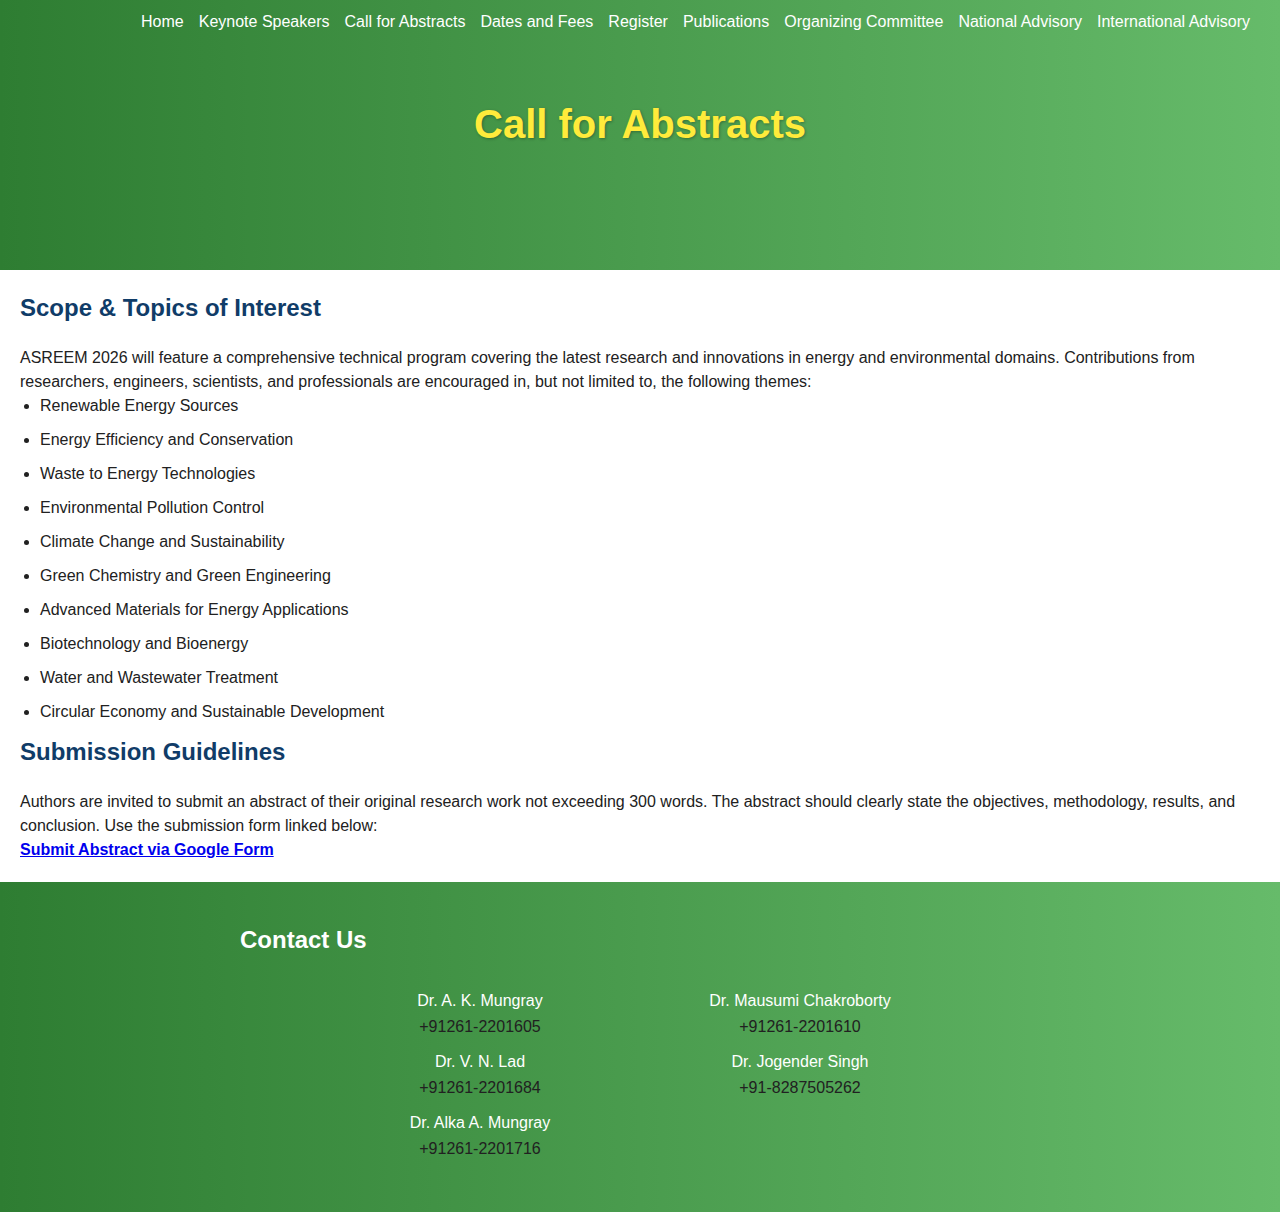
<file: abstracts.html>
<!DOCTYPE html>
<html lang="en">
<head>
  <meta charset="UTF-8">
  <meta name="viewport" content="width=device-width, initial-scale=1.0">
  <title>Call for Abstracts | ASREEM 2026</title>
  <link href="style.css" rel="stylesheet">
  <style>
    body {
      font-family: 'Roboto', sans-serif;
      margin: 0;
      padding: 0;
      background-color: #fff;
      color: #212121;
    }
    
    
    section {
      padding: 30px 20px;
      max-width: 1000px;
      margin: auto;
    }
    h2 {
      color: #103c68;
      margin-bottom: 20px;
    }
    ul {
      padding-left: 20px;
    }
    ul li {
      margin-bottom: 10px;
      font-size: 16px;
    }
    .highlight {
      background-color: #e0f2f1;
      border-left: 6px solid #004d40;
      padding: 15px 20px;
      margin-bottom: 20px;
    }
    
    .content{padding:20px}
    
  </style>
</head>
<body>
  <header>

      <nav class="nav-bar">
        <a href="index.html">Home</a>
        <a href="keynote.html">Keynote Speakers</a>
        <a href="abstracts.html">Call for Abstracts</a>
        <a href="dates_fees.html">Dates and Fees</a>
        <a href="register.html">Register</a>
        <a href="#">Publications</a>
        <a href="organizing.html">Organizing Committee</a>
        <a href="National_Advisory.html">National Advisory</a>
        <a href="international.html">International Advisory</a>
      </nav>

      
      
  
  
    <h1>Call for Abstracts</h1>
    
</div>
  </header>
    <!-- <div class="highlight">
      <strong>Last Date for Abstract Submission: 30 September 2025</strong>
    </div> -->
<div class="content">
    <h2>Scope & Topics of Interest</h2>
    <p>ASREEM 2026 will feature a comprehensive technical program covering the latest research and innovations in energy and environmental domains. Contributions from researchers, engineers, scientists, and professionals are encouraged in, but not limited to, the following themes:</p>

    <ul>
      <li>Renewable Energy Sources</li>
      <li>Energy Efficiency and Conservation</li>
      <li>Waste to Energy Technologies</li>
      <li>Environmental Pollution Control</li>
      <li>Climate Change and Sustainability</li>
      <li>Green Chemistry and Green Engineering</li>
      <li>Advanced Materials for Energy Applications</li>
      <li>Biotechnology and Bioenergy</li>
      <li>Water and Wastewater Treatment</li>
      <li>Circular Economy and Sustainable Development</li>
    </ul>

    <h2>Submission Guidelines</h2>
    <p>Authors are invited to submit an abstract of their original research work not exceeding 300 words. The abstract should clearly state the objectives, methodology, results, and conclusion. Use the submission form linked below:</p>

    <p><strong><a href="https://forms.gle/rMxZBFtKKkhtywDWA" target="_blank">Submit Abstract via Google Form</a></strong></p>
  </section>
</div>
  <footer class="footer">
  <div class="footer-section">
    <h2>Contact Us</h2>
  </div>
  <div class="footer-section-contact-grid">
    <div class="contact-column">
      <p><a href="mailto:akm@ched.svnit.ac.in ">Dr. A. K. Mungray</a><br>+91261-2201605 </p>
      <p><a href="mailto:vnl@ched.svnit.ac.in">Dr. V. N. Lad</a><br>+91261-2201684</p>
      <p><a href="mailto:bag@ched.svnit.ac.in ">Dr. Alka A. Mungray</a><br>+91261-2201716</p>
    </div>
    <div class="contact-column">
      <p><a href="mailto:mch@ched.svnit.ac.in ">Dr. Mausumi Chakroborty</a><br>+91261-2201610</p>
      <p><a href="mailto:jogendersingh@ched.svnit.ac.in ">Dr. Jogender Singh</a><br>+91-8287505262</p>
      <!-- <p><a href="mailto:sneha@example.com">Dr. Sneha Rao</a><br>+91-6789012345</p> -->
    </div>
  </div>
</footer>
</body>
</html>
</file>
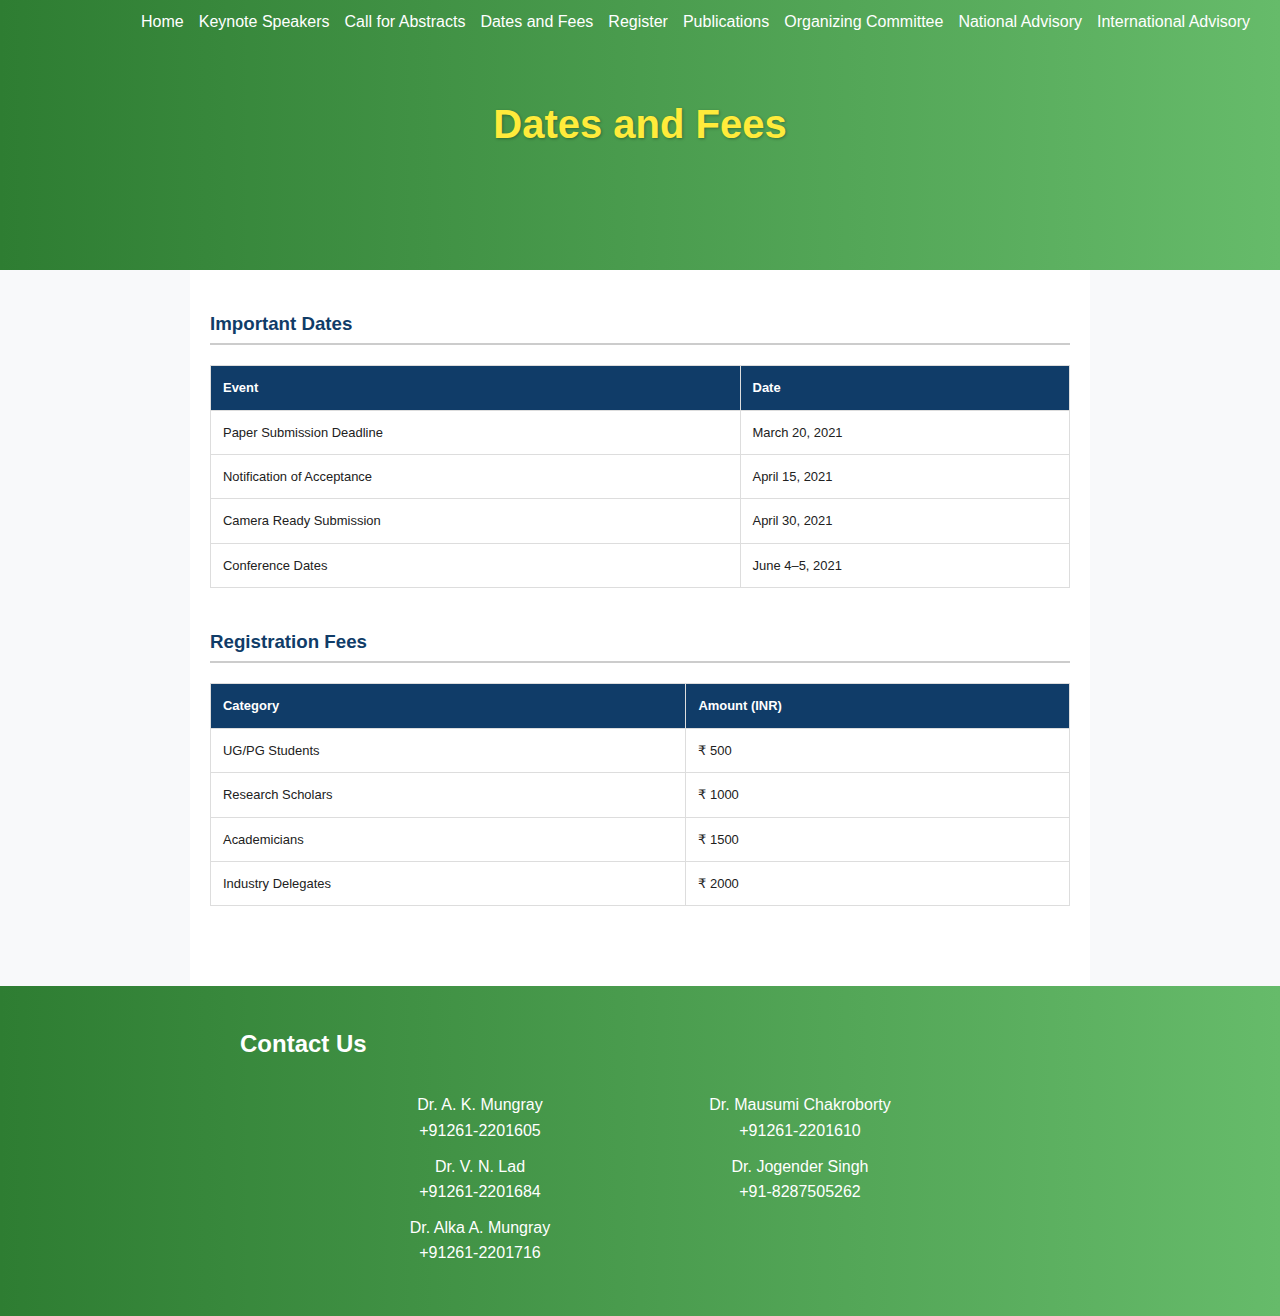
<file: dates_fees.html>
<!DOCTYPE html>
<html lang="en">
<head>
  <meta charset="UTF-8" />
  <title>ASREEM - 2021 - Dates and Fees</title>
  <meta name="viewport" content="width=device-width, initial-scale=1.0" />
  <link rel="stylesheet" href="style.css">
  <style>
    body {
      font-family: 'Roboto', sans-serif;
      margin: 0;
      background-color: #f8f9fa;
      color: #212121;
    }

    

    

    header h2 {
      margin-top: 10px;
      font-weight: 400;
    }

    main {
      max-width: 900px;
      margin: 0 auto;
      background-color: white;
      padding: 40px 20px;
    }

    section {
      margin-bottom: 40px;
    }

    section h3 {
      color: #103c68;
      margin-bottom: 10px;
      border-bottom: 2px solid #ccc;
      padding-bottom: 5px;
    }

    table {
      width: 100%;
      border-collapse: collapse;
      margin-top: 20px;
    }

    table, th, td {
      border: 1px solid #ddd;
    }

    th, td {
      padding: 12px;
      text-align: left;
    }

    th {
      background-color: #103c68;
      color: white;
    }

    footer {
      background-color: #103c68;
      color: white;
      text-align: center;
      padding: 20px;
    }

    /* @media screen and (max-width: 600px) {
      header h1 {
        font-size: 2em;
      } */

      table, th, td {
        font-size: 0.9em;
      }
    

    
  </style>
</head>
<body>

  <header>

      <nav class="nav-bar">
        <a href="index.html">Home</a>
        <a href="keynote.html">Keynote Speakers</a>
        <a href="abstracts.html">Call for Abstracts</a>
        <a href="dates_fees.html">Dates and Fees</a>
        <a href="register.html">Register</a>
        <a href="#">Publications</a>
        <a href="organizing.html">Organizing Committee</a>
        <a href="National_Advisory.html">National Advisory</a>
        <a href="international.html">International Advisory</a>
      </nav>

      
      
  
  
    <h1>Dates and Fees</h1>
    

  </header>
  <main>
    <section>
      <h3>Important Dates</h3>
      <table>
        <tr>
          <th>Event</th>
          <th>Date</th>
        </tr>
        <tr>
          <td>Paper Submission Deadline</td>
          <td>March 20, 2021</td>
        </tr>
        <tr>
          <td>Notification of Acceptance</td>
          <td>April 15, 2021</td>
        </tr>
        <tr>
          <td>Camera Ready Submission</td>
          <td>April 30, 2021</td>
        </tr>
        <tr>
          <td>Conference Dates</td>
          <td>June 4–5, 2021</td>
        </tr>
      </table>
    </section>

    <section>
      <h3>Registration Fees</h3>
      <table>
        <tr>
          <th>Category</th>
          <th>Amount (INR)</th>
        </tr>
        <tr>
          <td>UG/PG Students</td>
          <td>₹ 500</td>
        </tr>
        <tr>
          <td>Research Scholars</td>
          <td>₹ 1000</td>
        </tr>
        <tr>
          <td>Academicians</td>
          <td>₹ 1500</td>
        </tr>
        <tr>
          <td>Industry Delegates</td>
          <td>₹ 2000</td>
        </tr>
      </table>
    </section>
  </main>

  <footer class="footer">
  <div class="footer-section">
    <h2>Contact Us</h2>
  </div>
  <div class="footer-section-contact-grid">
    <div class="contact-column">
      <p><a href="mailto:akm@ched.svnit.ac.in ">Dr. A. K. Mungray</a><br>+91261-2201605 </p>
      <p><a href="mailto:vnl@ched.svnit.ac.in">Dr. V. N. Lad</a><br>+91261-2201684</p>
      <p><a href="mailto:bag@ched.svnit.ac.in ">Dr. Alka A. Mungray</a><br>+91261-2201716</p>
    </div>
    <div class="contact-column">
      <p><a href="mailto:mch@ched.svnit.ac.in ">Dr. Mausumi Chakroborty</a><br>+91261-2201610</p>
      <p><a href="mailto:jogendersingh@ched.svnit.ac.in ">Dr. Jogender Singh</a><br>+91-8287505262</p>
      <!-- <p><a href="mailto:sneha@example.com">Dr. Sneha Rao</a><br>+91-6789012345</p> -->
    </div>
  </div>
</footer>

</body>
</html>
</file>
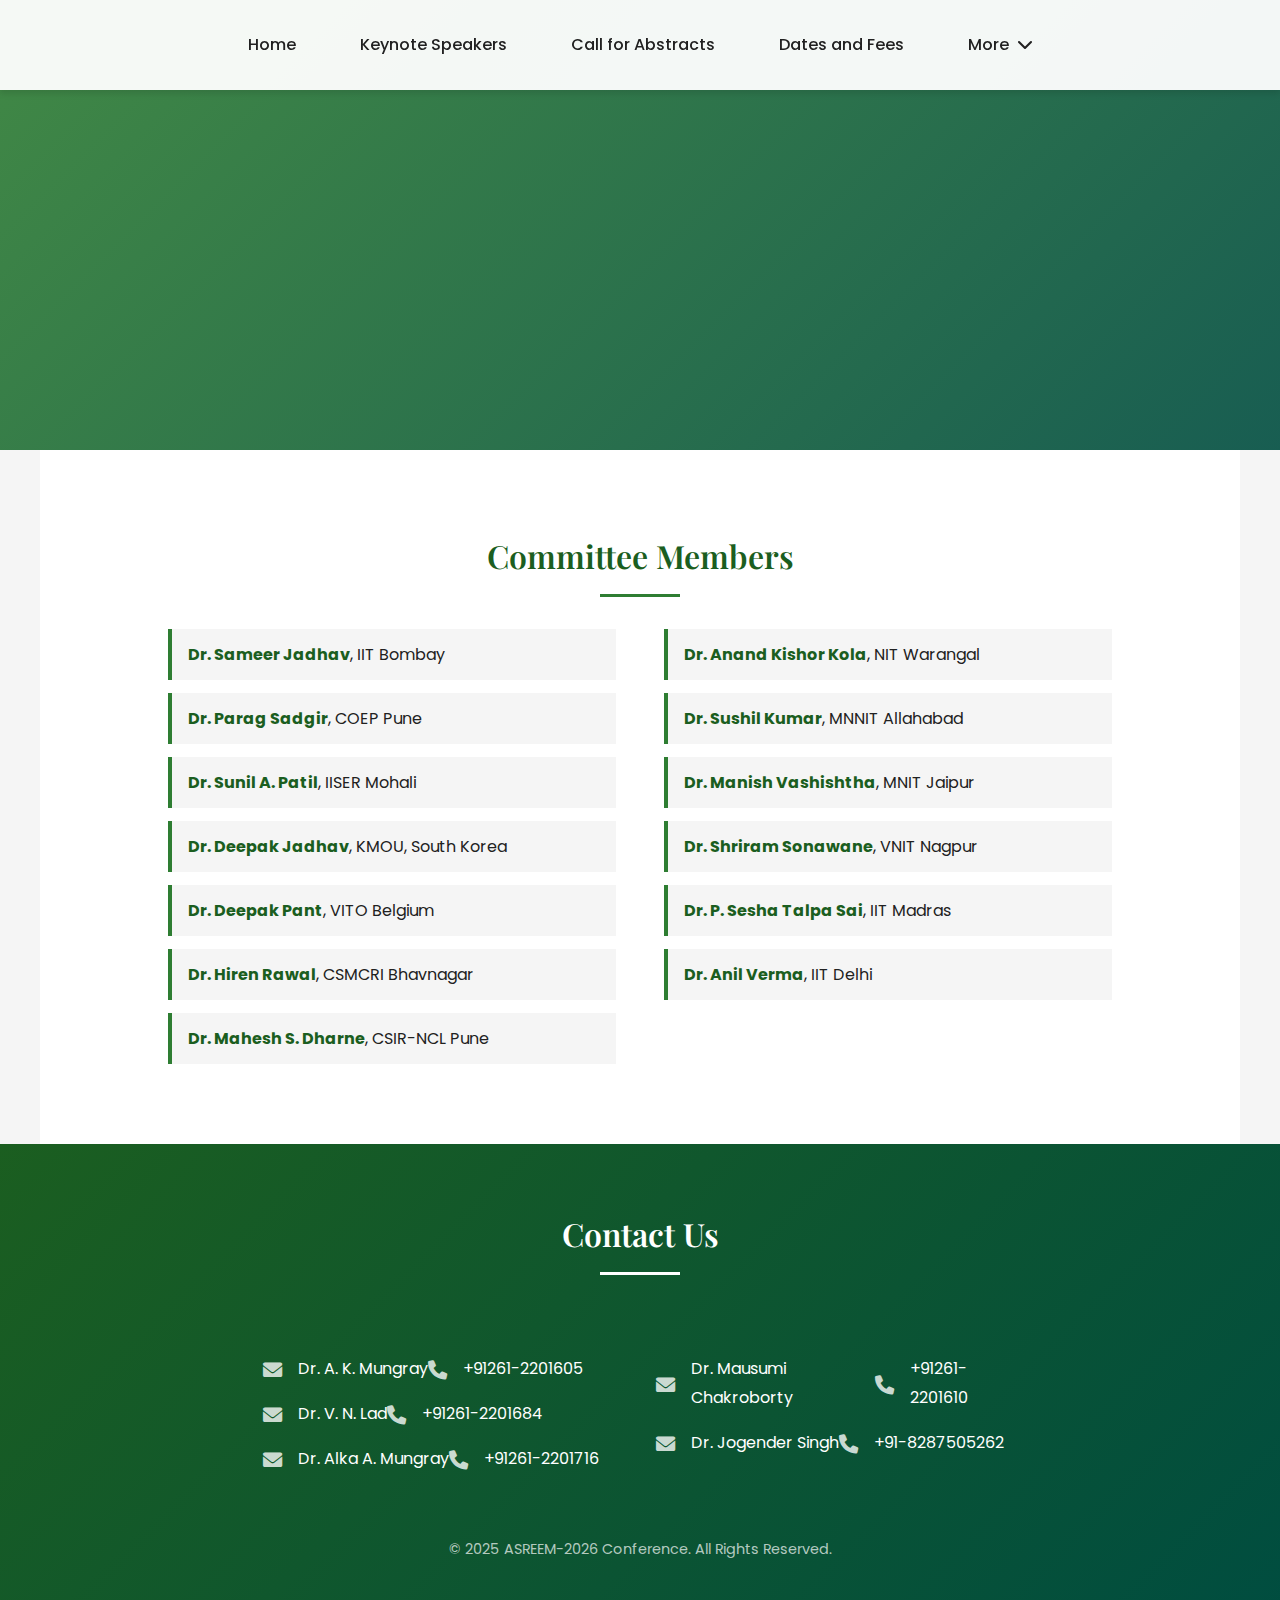
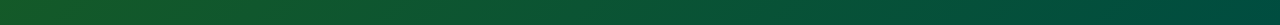
<file: international.html>
<!DOCTYPE html>
<html lang="en">
<head>
  <meta charset="UTF-8">
  <meta name="viewport" content="width=device-width, initial-scale=1.0">
  <title>International Advisory Committee | ASREEM 2026</title>
  <link rel="preconnect" href="https://fonts.googleapis.com">
  <link rel="preconnect" href="https://fonts.gstatic.com" crossorigin>
  <link href="https://fonts.googleapis.com/css2?family=Poppins:wght@300;400;500;600;700&family=Playfair+Display:wght@400;500;600;700&display=swap" rel="stylesheet">
  <link rel="stylesheet" href="https://cdnjs.cloudflare.com/ajax/libs/font-awesome/6.0.0/css/all.min.css">
  <style>
    :root {
      --primary: #2e7d32;
      --primary-dark: #1b5e20;
      --primary-light: #66bb6a;
      --secondary: #004d40;
      --accent: #ff5722;
      --light: #f5f5f5;
      --dark: #212121;
      --gray: #757575;
      --white: #ffffff;
      --shadow: 0 4px 6px rgba(0, 0, 0, 0.1);
      --transition: all 0.3s ease;
    }
    
    * {
      margin: 0;
      padding: 0;
      box-sizing: border-box;
    }
    
    body {
      font-family: 'Poppins', sans-serif;
      color: var(--dark);
      line-height: 1.6;
      overflow-x: hidden;
      background-color: var(--light);
    }
    
    h1, h2, h3, h4 {
      font-family: 'Playfair Display', serif;
      font-weight: 600;
    }
    
    a {
      text-decoration: none;
      color: inherit;
      transition: var(--transition);
    }

    /* Header & Navigation */
    header {
      height: 50vh;
      position: relative;
      overflow: hidden;
      background: linear-gradient(135deg, rgba(46, 125, 50, 0.9) 0%, rgba(0, 77, 64, 0.9) 100%);
      color: var(--white);
      display: flex;
      flex-direction: column;
      justify-content: center;
      align-items: center;
      text-align: center;
    }
    
    .nav-bar {
      position: fixed;
      top: 0;
      left: 0;
      width: 100%;
      padding: 1.5rem 5%;
      display: flex;
      justify-content: center;
      align-items: center;
      background-color: rgba(255, 255, 255, 0.95);
      box-shadow: var(--shadow);
      z-index: 1000;
      transition: var(--transition);
    }
    
    .nav-bar.scrolled {
      padding: 1rem 5%;
      background-color: rgba(255, 255, 255, 0.98);
    }
    
    .nav-bar a {
      margin: 0 1rem;
      padding: 0.5rem 1rem;
      font-weight: 500;
      color: var(--dark);
      border-radius: 4px;
      transition: var(--transition);
    }
    
    .nav-bar a:hover {
      color: var(--primary);
      transform: translateY(-2px);
    }
    
    .nav-bar a.active {
      background-color: var(--primary);
      color: var(--white);
    }

    /* Dropdown Menu */
    .dropdown {
      position: relative;
      display: inline-block;
    }
    
    .dropdown-content {
      display: none;
      position: absolute;
      background-color: var(--white);
      min-width: 200px;
      box-shadow: 0px 8px 16px 0px rgba(0,0,0,0.2);
      z-index: 1;
      border-radius: 4px;
      right: 0;
    }
    
    .dropdown-content a {
      color: var(--dark);
      padding: 12px 16px;
      text-decoration: none;
      display: block;
      text-align: left;
    }
    
    .dropdown-content a:hover {
      background-color: rgba(46, 125, 50, 0.1);
    }
    
    .dropdown:hover .dropdown-content {
      display: block;
    }
    
    .dropdown-btn {
      cursor: pointer;
      margin: 0 1rem;
      padding: 0.5rem 1rem;
      font-weight: 500;
      color: var(--dark);
      border-radius: 4px;
      transition: var(--transition);
    }
    
    .dropdown-btn:hover {
      color: var(--primary);
      transform: translateY(-2px);
    }
    
    .dropdown-btn i {
      margin-left: 5px;
    }

    /* Page Header */
    .page-header {
      text-align: center;
      padding: 0 5%;
      opacity: 0;
      transform: translateY(20px);
      animation: fadeInUp 1s ease forwards 0.3s;
    }
    
    .page-header h1 {
      font-size: 2.8rem;
      margin-bottom: 1rem;
      line-height: 1.2;
      text-shadow: 0 2px 4px rgba(0, 0, 0, 0.2);
      color: var(--white);
    }

    /* Committee Section */
    .committee-section {
      padding: 5rem 10%;
      position: relative;
      background-color: var(--white);
      max-width: 1200px;
      margin: 0 auto;
    }
    
    .committee-section h2 {
      font-size: 2rem;
      margin-bottom: 2rem;
      color: var(--primary-dark);
      position: relative;
      padding-bottom: 1rem;
      text-align: center;
    }
    
    .committee-section h2::after {
      content: '';
      position: absolute;
      bottom: 0;
      left: 50%;
      transform: translateX(-50%);
      width: 80px;
      height: 3px;
      background-color: var(--primary);
    }
    
    .committee-list {
      columns: 2;
      column-gap: 3rem;
      list-style: none;
      padding: 0;
    }
    
    .committee-list li {
      padding: 0.8rem 1rem;
      margin-bottom: 0.8rem;
      background-color: var(--light);
      border-left: 4px solid var(--primary);
      break-inside: avoid;
      transition: var(--transition);
    }
    
    .committee-list li:hover {
      transform: translateX(5px);
      background-color: rgba(46, 125, 50, 0.1);
    }
    
    .committee-list li strong {
      color: var(--primary-dark);
    }

    /* Footer */
    .footer {
      background: linear-gradient(135deg, var(--primary-dark) 0%, var(--secondary) 100%);
      padding: 4rem 10%;
      display: flex;
      flex-direction: column;
      align-items: center;
      color: var(--white);
      position: relative;
    }
    
    .footer::before {
      content: '';
      position: absolute;
      top: 0;
      left: 0;
      width: 100%;
      height: 100%;
      background: url('https://www.transparenttextures.com/patterns/connected.png');
      opacity: 0.1;
      pointer-events: none;
    }
    
    .footer-section {
      width: 100%;
      max-width: 1200px;
      margin-bottom: 2rem;
    }
    
    .footer-section h2 {
      text-align: center;
      margin-bottom: 2rem;
      font-size: 2rem;
      color: var(--white);
      position: relative;
      padding-bottom: 1rem;
    }
    
    .footer-section h2::after {
      content: '';
      position: absolute;
      bottom: 0;
      left: 50%;
      transform: translateX(-50%);
      width: 80px;
      height: 3px;
      background-color: var(--white);
    }
    
    .footer-section-contact-grid {
      display: flex;
      justify-content: space-between;
      flex-wrap: wrap;
      gap: 2rem;
    }
    
    .contact-column {
      flex: 1;
      min-width: 300px;
    }
    
    .contact-column p {
      margin: 1rem 0;
      line-height: 1.8;
      display: flex;
      align-items: center;
    }
    
    .contact-column i {
      margin-right: 1rem;
      font-size: 1.2rem;
      color: rgba(255, 255, 255, 0.8);
    }
    
    .contact-column a {
      color: var(--white);
      transition: var(--transition);
      display: flex;
      align-items: center;
    }
    
    .contact-column a:hover {
      color: var(--accent);
      transform: translateX(5px);
    }
    
    .copyright {
      margin-top: 3rem;
      text-align: center;
      font-size: 0.9rem;
      color: rgba(255, 255, 255, 0.7);
    }
    
    /* Animations */
    @keyframes fadeInUp {
      from {
        opacity: 0;
        transform: translateY(20px);
      }
      to {
        opacity: 1;
        transform: translateY(0);
      }
    }
    
    /* Responsive Design */
    @media (max-width: 1024px) {
      .page-header h1 {
        font-size: 2.2rem;
      }
      
      .committee-list {
        columns: 1;
      }
    }
    
    @media (max-width: 768px) {
      .nav-bar {
        flex-wrap: wrap;
        padding: 1rem 5%;
      }
      
      .nav-bar a, .dropdown-btn {
        margin: 0.3rem;
        padding: 0.3rem 0.6rem;
        font-size: 0.9rem;
      }
      
      .page-header h1 {
        font-size: 1.8rem;
      }
      
      .dropdown-content {
        right: auto;
        left: 0;
      }
      
      .committee-section {
        padding: 3rem 5%;
      }
    }
    
    @media (max-width: 480px) {
      .page-header h1 {
        font-size: 1.5rem;
      }
      
      .committee-section h2 {
        font-size: 1.5rem;
      }
    }
  </style>
</head>
<body>

  <header>
    <nav class="nav-bar">
      <a href="index.html">Home</a>
      <a href="keynote.html">Keynote Speakers</a>
      <a href="abstracts.html">Call for Abstracts</a>
      <a href="dates_fees.html">Dates and Fees</a>
      <div class="dropdown">
        <div class="dropdown-btn">More <i class="fas fa-chevron-down"></i></div>
        <div class="dropdown-content">
          <a href="register.html">Register</a>
          <a href="#">Publications</a>
          <a href="organizing.html">Organizing Committee</a>
          <a href="National_Advisory.html">National Advisory</a>
          <a href="international.html" class="active">International Advisory</a>
        </div>
      </div>
    </nav>
    
    <div class="page-header">
      <h1>International Advisory Committee</h1>
    </div>
  </header>

  <section class="committee-section reveal fade-bottom">
    <h2>Committee Members</h2>
    <ul class="committee-list">
      <li><strong>Dr. Sameer Jadhav</strong>, IIT Bombay</li>
      <li><strong>Dr. Parag Sadgir</strong>, COEP Pune</li>
      <li><strong>Dr. Sunil A. Patil</strong>, IISER Mohali</li>
      <li><strong>Dr. Deepak Jadhav</strong>, KMOU, South Korea</li>
      <li><strong>Dr. Deepak Pant</strong>, VITO Belgium</li>
      <li><strong>Dr. Hiren Rawal</strong>, CSMCRI Bhavnagar</li>
      <li><strong>Dr. Mahesh S. Dharne</strong>, CSIR-NCL Pune</li>
      <li><strong>Dr. Anand Kishor Kola</strong>, NIT Warangal</li>
      <li><strong>Dr. Sushil Kumar</strong>, MNNIT Allahabad</li>
      <li><strong>Dr. Manish Vashishtha</strong>, MNIT Jaipur</li>
      <li><strong>Dr. Shriram Sonawane</strong>, VNIT Nagpur</li>
      <li><strong>Dr. P. Sesha Talpa Sai</strong>, IIT Madras</li>
      <li><strong>Dr. Anil Verma</strong>, IIT Delhi</li>
    </ul>
  </section>

  <footer class="footer">
    <div class="footer-section">
      <h2>Contact Us</h2>
    </div>
    <div class="footer-section-contact-grid">
      <div class="contact-column">
        <p><a href="mailto:akm@ched.svnit.ac.in"><i class="fas fa-envelope"></i> Dr. A. K. Mungray</a><br><i class="fas fa-phone"></i> +91261-2201605</p>
        <p><a href="mailto:vnl@ched.svnit.ac.in"><i class="fas fa-envelope"></i> Dr. V. N. Lad</a><br><i class="fas fa-phone"></i> +91261-2201684</p>
        <p><a href="mailto:bag@ched.svnit.ac.in"><i class="fas fa-envelope"></i> Dr. Alka A. Mungray</a><br><i class="fas fa-phone"></i> +91261-2201716</p>
      </div>
      <div class="contact-column">
        <p><a href="mailto:mch@ched.svnit.ac.in"><i class="fas fa-envelope"></i> Dr. Mausumi Chakroborty</a><br><i class="fas fa-phone"></i> +91261-2201610</p>
        <p><a href="mailto:jogendersingh@ched.svnit.ac.in"><i class="fas fa-envelope"></i> Dr. Jogender Singh</a><br><i class="fas fa-phone"></i> +91-8287505262</p>
      </div>
    </div>
    <div class="copyright">
      &copy; 2025 ASREEM-2026 Conference. All Rights Reserved.
    </div>
  </footer>

  <script>
    // Navbar scroll effect
    window.addEventListener('scroll', function() {
      const navBar = document.querySelector('.nav-bar');
      if (window.scrollY > 50) {
        navBar.classList.add('scrolled');
      } else {
        navBar.classList.remove('scrolled');
      }
    });
    
    // Scroll reveal animation
    function reveal() {
      const reveals = document.querySelectorAll('.reveal');
      
      for (let i = 0; i < reveals.length; i++) {
        const windowHeight = window.innerHeight;
        const elementTop = reveals[i].getBoundingClientRect().top;
        const elementVisible = 150;
        
        if (elementTop < windowHeight - elementVisible) {
          reveals[i].classList.add('active');
        } else {
          reveals[i].classList.remove('active');
        }
      }
    }
    
    window.addEventListener('scroll', reveal);
    
    // Initialize to check position on page load
    reveal();
  </script>
</body>
</html>
</file>
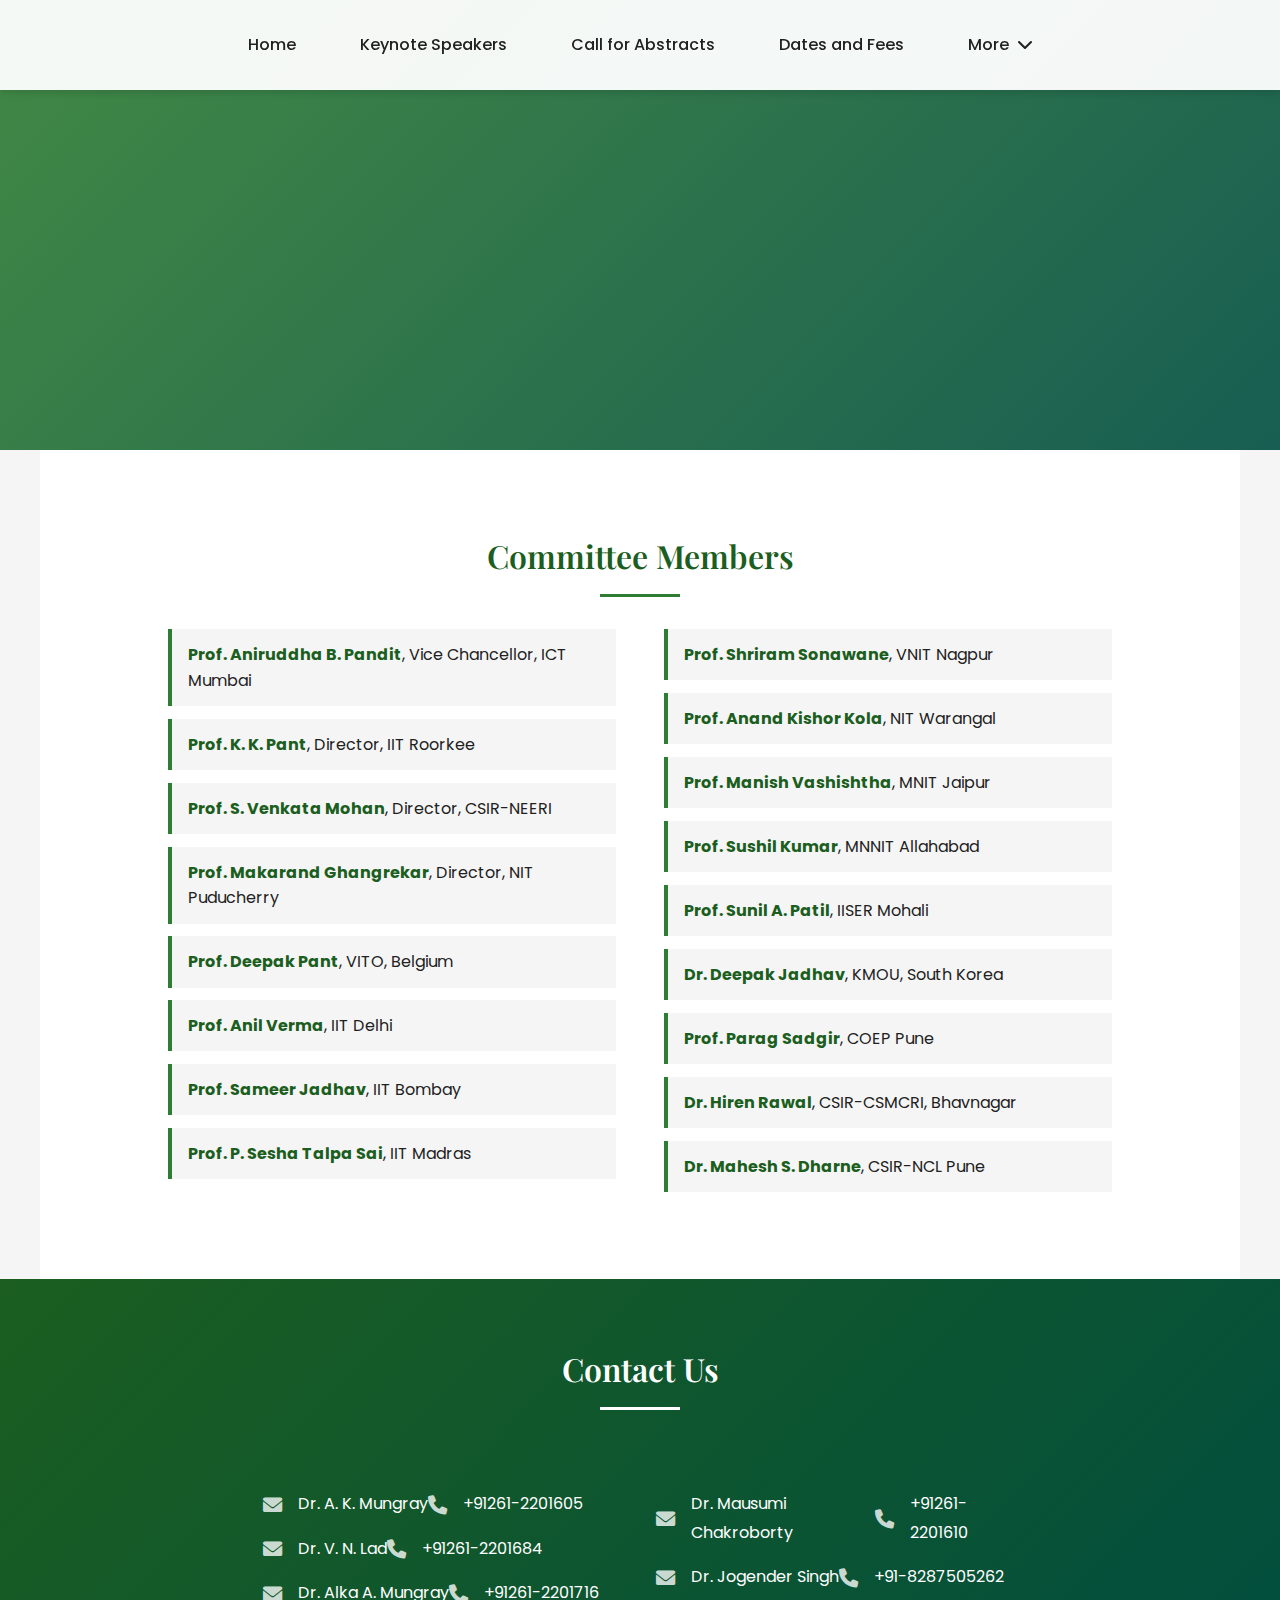
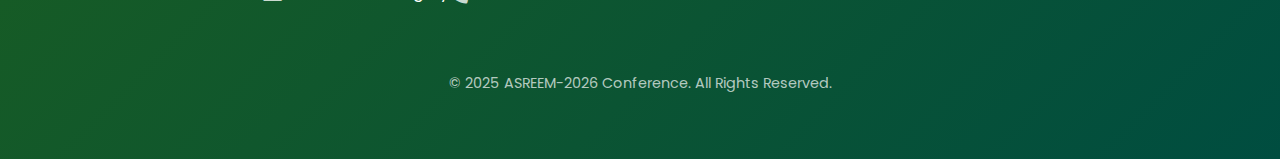
<file: National_Advisory.html>
<!DOCTYPE html>
<html lang="en">
<head>
  <meta charset="UTF-8">
  <meta name="viewport" content="width=device-width, initial-scale=1.0">
  <title>National Advisory Committee | ASREEM 2026</title>
  <link rel="preconnect" href="https://fonts.googleapis.com">
  <link rel="preconnect" href="https://fonts.gstatic.com" crossorigin>
  <link href="https://fonts.googleapis.com/css2?family=Poppins:wght@300;400;500;600;700&family=Playfair+Display:wght@400;500;600;700&display=swap" rel="stylesheet">
  <link rel="stylesheet" href="https://cdnjs.cloudflare.com/ajax/libs/font-awesome/6.0.0/css/all.min.css">
  <style>
    :root {
      --primary: #2e7d32;
      --primary-dark: #1b5e20;
      --primary-light: #66bb6a;
      --secondary: #004d40;
      --accent: #ff5722;
      --light: #f5f5f5;
      --dark: #212121;
      --gray: #757575;
      --white: #ffffff;
      --shadow: 0 4px 6px rgba(0, 0, 0, 0.1);
      --transition: all 0.3s ease;
    }
    
    * {
      margin: 0;
      padding: 0;
      box-sizing: border-box;
    }
    
    body {
      font-family: 'Poppins', sans-serif;
      color: var(--dark);
      line-height: 1.6;
      overflow-x: hidden;
      background-color: var(--light);
    }
    
    h1, h2, h3, h4 {
      font-family: 'Playfair Display', serif;
      font-weight: 600;
    }
    
    a {
      text-decoration: none;
      color: inherit;
      transition: var(--transition);
    }

    /* Header & Navigation */
    header {
      height: 50vh;
      position: relative;
      overflow: hidden;
      background: linear-gradient(135deg, rgba(46, 125, 50, 0.9) 0%, rgba(0, 77, 64, 0.9) 100%);
      color: var(--white);
      display: flex;
      flex-direction: column;
      justify-content: center;
      align-items: center;
      text-align: center;
    }
    
    .nav-bar {
      position: fixed;
      top: 0;
      left: 0;
      width: 100%;
      padding: 1.5rem 5%;
      display: flex;
      justify-content: center;
      align-items: center;
      background-color: rgba(255, 255, 255, 0.95);
      box-shadow: var(--shadow);
      z-index: 1000;
      transition: var(--transition);
    }
    
    .nav-bar.scrolled {
      padding: 1rem 5%;
      background-color: rgba(255, 255, 255, 0.98);
    }
    
    .nav-bar a {
      margin: 0 1rem;
      padding: 0.5rem 1rem;
      font-weight: 500;
      color: var(--dark);
      border-radius: 4px;
      transition: var(--transition);
    }
    
    .nav-bar a:hover {
      color: var(--primary);
      transform: translateY(-2px);
    }
    
    .nav-bar a.active {
      background-color: var(--primary);
      color: var(--white);
    }

    /* Dropdown Menu */
    .dropdown {
      position: relative;
      display: inline-block;
    }
    
    .dropdown-content {
      display: none;
      position: absolute;
      background-color: var(--white);
      min-width: 200px;
      box-shadow: 0px 8px 16px 0px rgba(0,0,0,0.2);
      z-index: 1;
      border-radius: 4px;
      right: 0;
    }
    
    .dropdown-content a {
      color: var(--dark);
      padding: 12px 16px;
      text-decoration: none;
      display: block;
      text-align: left;
    }
    
    .dropdown-content a:hover {
      background-color: rgba(46, 125, 50, 0.1);
    }
    
    .dropdown:hover .dropdown-content {
      display: block;
    }
    
    .dropdown-btn {
      cursor: pointer;
      margin: 0 1rem;
      padding: 0.5rem 1rem;
      font-weight: 500;
      color: var(--dark);
      border-radius: 4px;
      transition: var(--transition);
    }
    
    .dropdown-btn:hover {
      color: var(--primary);
      transform: translateY(-2px);
    }
    
    .dropdown-btn i {
      margin-left: 5px;
    }

    /* Page Header */
    .page-header {
      text-align: center;
      padding: 0 5%;
      opacity: 0;
      transform: translateY(20px);
      animation: fadeInUp 1s ease forwards 0.3s;
    }
    
    .page-header h1 {
      font-size: 2.8rem;
      margin-bottom: 1rem;
      line-height: 1.2;
      text-shadow: 0 2px 4px rgba(0, 0, 0, 0.2);
      color: var(--white);
    }

    /* Committee Section */
    .committee-section {
      padding: 5rem 10%;
      position: relative;
      background-color: var(--white);
      max-width: 1200px;
      margin: 0 auto;
    }
    
    .committee-section h2 {
      font-size: 2rem;
      margin-bottom: 2rem;
      color: var(--primary-dark);
      position: relative;
      padding-bottom: 1rem;
      text-align: center;
    }
    
    .committee-section h2::after {
      content: '';
      position: absolute;
      bottom: 0;
      left: 50%;
      transform: translateX(-50%);
      width: 80px;
      height: 3px;
      background-color: var(--primary);
    }
    
    .committee-list {
      columns: 2;
      column-gap: 3rem;
      list-style: none;
      padding: 0;
    }
    
    .committee-list li {
      padding: 0.8rem 1rem;
      margin-bottom: 0.8rem;
      background-color: var(--light);
      border-left: 4px solid var(--primary);
      break-inside: avoid;
      transition: var(--transition);
    }
    
    .committee-list li:hover {
      transform: translateX(5px);
      background-color: rgba(46, 125, 50, 0.1);
    }
    
    .committee-list li strong {
      color: var(--primary-dark);
    }

    /* Footer */
    .footer {
      background: linear-gradient(135deg, var(--primary-dark) 0%, var(--secondary) 100%);
      padding: 4rem 10%;
      display: flex;
      flex-direction: column;
      align-items: center;
      color: var(--white);
      position: relative;
    }
    
    .footer::before {
      content: '';
      position: absolute;
      top: 0;
      left: 0;
      width: 100%;
      height: 100%;
      background: url('https://www.transparenttextures.com/patterns/connected.png');
      opacity: 0.1;
      pointer-events: none;
    }
    
    .footer-section {
      width: 100%;
      max-width: 1200px;
      margin-bottom: 2rem;
    }
    
    .footer-section h2 {
      text-align: center;
      margin-bottom: 2rem;
      font-size: 2rem;
      color: var(--white);
      position: relative;
      padding-bottom: 1rem;
    }
    
    .footer-section h2::after {
      content: '';
      position: absolute;
      bottom: 0;
      left: 50%;
      transform: translateX(-50%);
      width: 80px;
      height: 3px;
      background-color: var(--white);
    }
    
    .footer-section-contact-grid {
      display: flex;
      justify-content: space-between;
      flex-wrap: wrap;
      gap: 2rem;
    }
    
    .contact-column {
      flex: 1;
      min-width: 300px;
    }
    
    .contact-column p {
      margin: 1rem 0;
      line-height: 1.8;
      display: flex;
      align-items: center;
    }
    
    .contact-column i {
      margin-right: 1rem;
      font-size: 1.2rem;
      color: rgba(255, 255, 255, 0.8);
    }
    
    .contact-column a {
      color: var(--white);
      transition: var(--transition);
      display: flex;
      align-items: center;
    }
    
    .contact-column a:hover {
      color: var(--accent);
      transform: translateX(5px);
    }
    
    .copyright {
      margin-top: 3rem;
      text-align: center;
      font-size: 0.9rem;
      color: rgba(255, 255, 255, 0.7);
    }
    
    /* Animations */
    @keyframes fadeInUp {
      from {
        opacity: 0;
        transform: translateY(20px);
      }
      to {
        opacity: 1;
        transform: translateY(0);
      }
    }
    
    /* Responsive Design */
    @media (max-width: 1024px) {
      .page-header h1 {
        font-size: 2.2rem;
      }
      
      .committee-list {
        columns: 1;
      }
    }
    
    @media (max-width: 768px) {
      .nav-bar {
        flex-wrap: wrap;
        padding: 1rem 5%;
      }
      
      .nav-bar a, .dropdown-btn {
        margin: 0.3rem;
        padding: 0.3rem 0.6rem;
        font-size: 0.9rem;
      }
      
      .page-header h1 {
        font-size: 1.8rem;
      }
      
      .dropdown-content {
        right: auto;
        left: 0;
      }
      
      .committee-section {
        padding: 3rem 5%;
      }
    }
    
    @media (max-width: 480px) {
      .page-header h1 {
        font-size: 1.5rem;
      }
      
      .committee-section h2 {
        font-size: 1.5rem;
      }
    }
  </style>
</head>
<body>

  <header>
    <nav class="nav-bar">
      <a href="index.html">Home</a>
      <a href="keynote.html">Keynote Speakers</a>
      <a href="abstracts.html">Call for Abstracts</a>
      <a href="dates_fees.html">Dates and Fees</a>
      <div class="dropdown">
        <div class="dropdown-btn">More <i class="fas fa-chevron-down"></i></div>
        <div class="dropdown-content">
          <a href="register.html">Register</a>
          <a href="#">Publications</a>
          <a href="organizing.html">Organizing Committee</a>
          <a href="National_Advisory.html" class="active">National Advisory</a>
          <a href="international.html">International Advisory</a>
        </div>
      </div>
    </nav>
    
    <div class="page-header">
      <h1>National Advisory Committee</h1>
    </div>
  </header>

  <section class="committee-section reveal fade-bottom">
    <h2>Committee Members</h2>
    <ul class="committee-list">
      <li><strong>Prof. Aniruddha B. Pandit</strong>, Vice Chancellor, ICT Mumbai</li>
      <li><strong>Prof. K. K. Pant</strong>, Director, IIT Roorkee</li>
      <li><strong>Prof. S. Venkata Mohan</strong>, Director, CSIR-NEERI</li>
      <li><strong>Prof. Makarand Ghangrekar</strong>, Director, NIT Puducherry</li>
      <li><strong>Prof. Deepak Pant</strong>, VITO, Belgium</li>
      <li><strong>Prof. Anil Verma</strong>, IIT Delhi</li>
      <li><strong>Prof. Sameer Jadhav</strong>, IIT Bombay</li>
      <li><strong>Prof. P. Sesha Talpa Sai</strong>, IIT Madras</li>
      <li><strong>Prof. Shriram Sonawane</strong>, VNIT Nagpur</li>
      <li><strong>Prof. Anand Kishor Kola</strong>, NIT Warangal</li>
      <li><strong>Prof. Manish Vashishtha</strong>, MNIT Jaipur</li>
      <li><strong>Prof. Sushil Kumar</strong>, MNNIT Allahabad</li>
      <li><strong>Prof. Sunil A. Patil</strong>, IISER Mohali</li>
      <li><strong>Dr. Deepak Jadhav</strong>, KMOU, South Korea</li>
      <li><strong>Prof. Parag Sadgir</strong>, COEP Pune</li>
      <li><strong>Dr. Hiren Rawal</strong>, CSIR-CSMCRI, Bhavnagar</li>
      <li><strong>Dr. Mahesh S. Dharne</strong>, CSIR-NCL Pune</li>
    </ul>
  </section>

  <footer class="footer">
    <div class="footer-section">
      <h2>Contact Us</h2>
    </div>
    <div class="footer-section-contact-grid">
      <div class="contact-column">
        <p><a href="mailto:akm@ched.svnit.ac.in"><i class="fas fa-envelope"></i> Dr. A. K. Mungray</a><br><i class="fas fa-phone"></i> +91261-2201605</p>
        <p><a href="mailto:vnl@ched.svnit.ac.in"><i class="fas fa-envelope"></i> Dr. V. N. Lad</a><br><i class="fas fa-phone"></i> +91261-2201684</p>
        <p><a href="mailto:bag@ched.svnit.ac.in"><i class="fas fa-envelope"></i> Dr. Alka A. Mungray</a><br><i class="fas fa-phone"></i> +91261-2201716</p>
      </div>
      <div class="contact-column">
        <p><a href="mailto:mch@ched.svnit.ac.in"><i class="fas fa-envelope"></i> Dr. Mausumi Chakroborty</a><br><i class="fas fa-phone"></i> +91261-2201610</p>
        <p><a href="mailto:jogendersingh@ched.svnit.ac.in"><i class="fas fa-envelope"></i> Dr. Jogender Singh</a><br><i class="fas fa-phone"></i> +91-8287505262</p>
      </div>
    </div>
    <div class="copyright">
      &copy; 2025 ASREEM-2026 Conference. All Rights Reserved.
    </div>
  </footer>

  <script>
    // Navbar scroll effect
    window.addEventListener('scroll', function() {
      const navBar = document.querySelector('.nav-bar');
      if (window.scrollY > 50) {
        navBar.classList.add('scrolled');
      } else {
        navBar.classList.remove('scrolled');
      }
    });
    
    // Scroll reveal animation
    function reveal() {
      const reveals = document.querySelectorAll('.reveal');
      
      for (let i = 0; i < reveals.length; i++) {
        const windowHeight = window.innerHeight;
        const elementTop = reveals[i].getBoundingClientRect().top;
        const elementVisible = 150;
        
        if (elementTop < windowHeight - elementVisible) {
          reveals[i].classList.add('active');
        } else {
          reveals[i].classList.remove('active');
        }
      }
    }
    
    window.addEventListener('scroll', reveal);
    
    // Initialize to check position on page load
    reveal();
  </script>
</body>
</html>
</file>
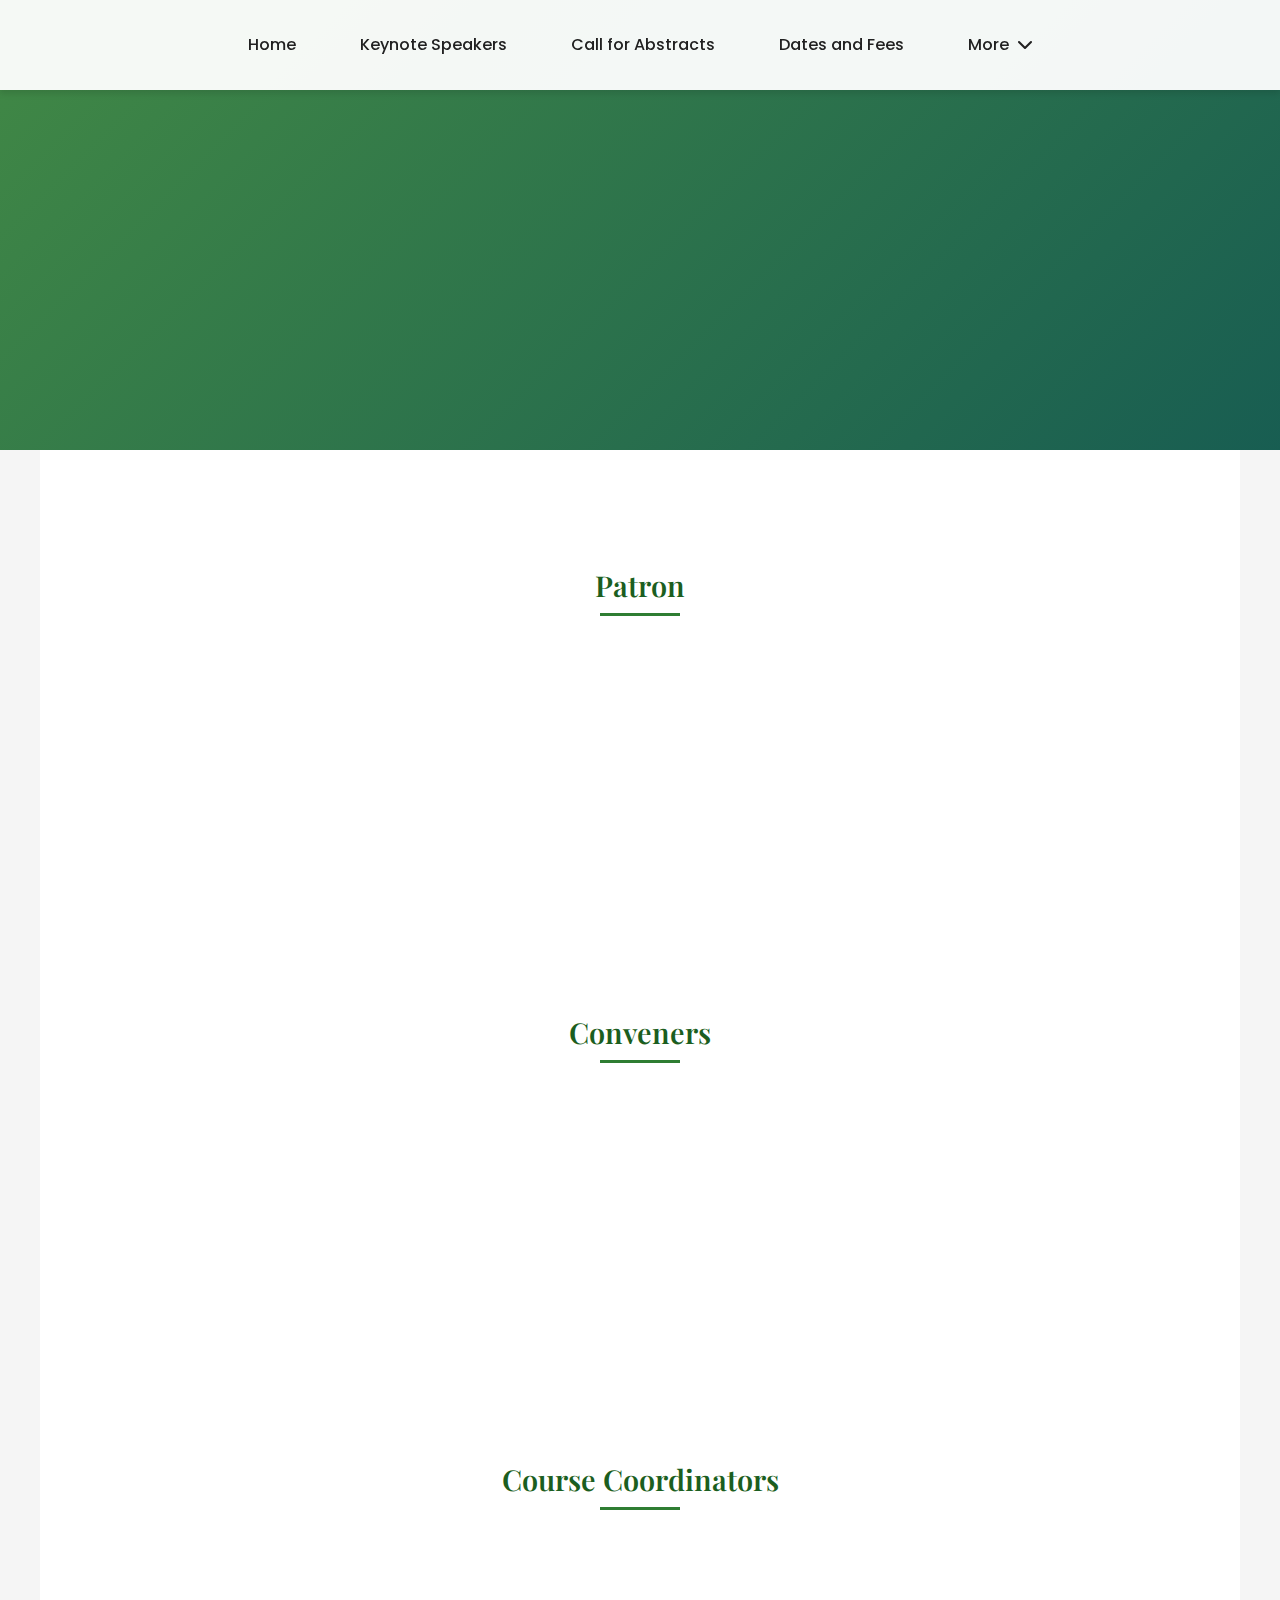
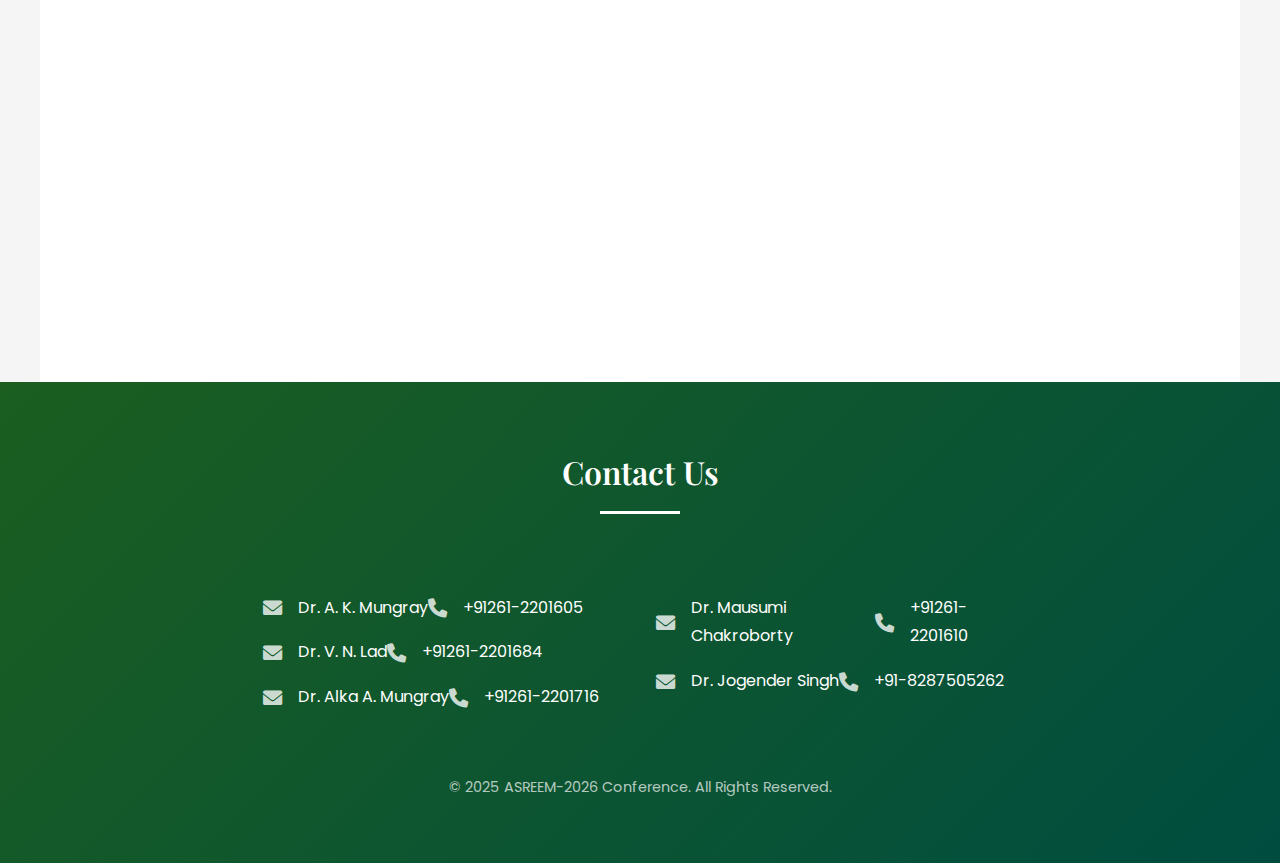
<file: organizing.html>
<!DOCTYPE html>
<html lang="en">
<head>
  <meta charset="UTF-8">
  <meta name="viewport" content="width=device-width, initial-scale=1.0">
  <title>Organizing Committee | ASREEM 2026</title>
  <link rel="preconnect" href="https://fonts.googleapis.com">
  <link rel="preconnect" href="https://fonts.gstatic.com" crossorigin>
  <link href="https://fonts.googleapis.com/css2?family=Poppins:wght@300;400;500;600;700&family=Playfair+Display:wght@400;500;600;700&display=swap" rel="stylesheet">
  <link rel="stylesheet" href="https://cdnjs.cloudflare.com/ajax/libs/font-awesome/6.0.0/css/all.min.css">
  <style>
    :root {
      --primary: #2e7d32;
      --primary-dark: #1b5e20;
      --primary-light: #66bb6a;
      --secondary: #004d40;
      --accent: #ff5722;
      --light: #f5f5f5;
      --dark: #212121;
      --gray: #757575;
      --white: #ffffff;
      --shadow: 0 4px 6px rgba(0, 0, 0, 0.1);
      --transition: all 0.3s ease;
    }
    
    * {
      margin: 0;
      padding: 0;
      box-sizing: border-box;
    }
    
    body {
      font-family: 'Poppins', sans-serif;
      color: var(--dark);
      line-height: 1.6;
      overflow-x: hidden;
      background-color: var(--light);
    }
    
    h1, h2, h3, h4 {
      font-family: 'Playfair Display', serif;
      font-weight: 600;
    }
    
    a {
      text-decoration: none;
      color: inherit;
      transition: var(--transition);
    }

    /* Header & Navigation */
    header {
      height: 50vh;
      position: relative;
      overflow: hidden;
      background: linear-gradient(135deg, rgba(46, 125, 50, 0.9) 0%, rgba(0, 77, 64, 0.9) 100%);
      color: var(--white);
      display: flex;
      flex-direction: column;
      justify-content: center;
      align-items: center;
      text-align: center;
    }
    
    .nav-bar {
      position: fixed;
      top: 0;
      left: 0;
      width: 100%;
      padding: 1.5rem 5%;
      display: flex;
      justify-content: center;
      align-items: center;
      background-color: rgba(255, 255, 255, 0.95);
      box-shadow: var(--shadow);
      z-index: 1000;
      transition: var(--transition);
    }
    
    .nav-bar.scrolled {
      padding: 1rem 5%;
      background-color: rgba(255, 255, 255, 0.98);
    }
    
    .nav-bar a {
      margin: 0 1rem;
      padding: 0.5rem 1rem;
      font-weight: 500;
      color: var(--dark);
      border-radius: 4px;
      transition: var(--transition);
    }
    
    .nav-bar a:hover {
      color: var(--primary);
      transform: translateY(-2px);
    }
    
    .nav-bar a.active {
      background-color: var(--primary);
      color: var(--white);
    }

    /* Dropdown Menu */
    .dropdown {
      position: relative;
      display: inline-block;
    }
    
    .dropdown-content {
      display: none;
      position: absolute;
      background-color: var(--white);
      min-width: 200px;
      box-shadow: 0px 8px 16px 0px rgba(0,0,0,0.2);
      z-index: 1;
      border-radius: 4px;
      right: 0;
    }
    
    .dropdown-content a {
      color: var(--dark);
      padding: 12px 16px;
      text-decoration: none;
      display: block;
      text-align: left;
    }
    
    .dropdown-content a:hover {
      background-color: rgba(46, 125, 50, 0.1);
    }
    
    .dropdown:hover .dropdown-content {
      display: block;
    }
    
    .dropdown-btn {
      cursor: pointer;
      margin: 0 1rem;
      padding: 0.5rem 1rem;
      font-weight: 500;
      color: var(--dark);
      border-radius: 4px;
      transition: var(--transition);
    }
    
    .dropdown-btn:hover {
      color: var(--primary);
      transform: translateY(-2px);
    }
    
    .dropdown-btn i {
      margin-left: 5px;
    }

    /* Page Header */
    .page-header {
      text-align: center;
      padding: 0 5%;
      opacity: 0;
      transform: translateY(20px);
      animation: fadeInUp 1s ease forwards 0.3s;
    }
    
    .page-header h1 {
      font-size: 2.8rem;
      margin-bottom: 1rem;
      line-height: 1.2;
      text-shadow: 0 2px 4px rgba(0, 0, 0, 0.2);
      color: var(--white); /* Ensured white color */
    }

    /* Team Section */
    .team-section {
      padding: 5rem 10%;
      position: relative;
      background-color: var(--white);
      max-width: 1200px;
      margin: 0 auto;
    }
    
    .team-section h3 {
      font-size: 1.8rem;
      margin: 2rem 0 1.5rem;
      color: var(--primary-dark);
      position: relative;
      padding-bottom: 0.5rem;
      text-align: center;
    }
    
    .team-section h3::after {
      content: '';
      position: absolute;
      bottom: 0;
      left: 50%;
      transform: translateX(-50%);
      width: 80px;
      height: 3px;
      background-color: var(--primary);
    }
    
    .team-row {
      display: flex;
      flex-wrap: wrap;
      justify-content: center;
      gap: 2rem;
      margin: 2rem 0;
    }
    
    .team-member {
      flex: 1 1 200px;
      max-width: 220px;
      text-align: center;
      opacity: 0;
      transform: translateY(20px);
      animation: fadeInUp 0.8s ease forwards;
    }
    
    .team-member:nth-child(1) { animation-delay: 0.2s; }
    .team-member:nth-child(2) { animation-delay: 0.3s; }
    .team-member:nth-child(3) { animation-delay: 0.4s; }
    .team-member:nth-child(4) { animation-delay: 0.5s; }
    .team-member:nth-child(5) { animation-delay: 0.6s; }
    
    .team-member img {
      width: 100%;
      height: 220px;
      object-fit: cover;
      border-radius: 8px;
      margin-bottom: 1rem;
      border: 3px solid var(--primary-light);
      transition: var(--transition);
      box-shadow: var(--shadow);
    }
    
    .team-member:hover img {
      transform: scale(1.03);
      box-shadow: 0 6px 12px rgba(0, 0, 0, 0.15);
    }
    
    .team-member p {
      margin: 0.5rem 0;
      font-size: 0.9rem;
      color: var(--gray);
    }
    
    .team-member strong {
      color: var(--primary-dark);
      font-weight: 600;
    }

    /* Footer */
    .footer {
      background: linear-gradient(135deg, var(--primary-dark) 0%, var(--secondary) 100%);
      padding: 4rem 10%;
      display: flex;
      flex-direction: column;
      align-items: center;
      color: var(--white);
      position: relative;
    }
    
    .footer::before {
      content: '';
      position: absolute;
      top: 0;
      left: 0;
      width: 100%;
      height: 100%;
      background: url('https://www.transparenttextures.com/patterns/connected.png');
      opacity: 0.1;
      pointer-events: none;
    }
    
    .footer-section {
      width: 100%;
      max-width: 1200px;
      margin-bottom: 2rem;
    }
    
    .footer-section h2 {
      text-align: center;
      margin-bottom: 2rem;
      font-size: 2rem;
      color: var(--white);
      position: relative;
      padding-bottom: 1rem;
    }
    
    .footer-section h2::after {
      content: '';
      position: absolute;
      bottom: 0;
      left: 50%;
      transform: translateX(-50%);
      width: 80px;
      height: 3px;
      background-color: var(--white);
    }
    
    .footer-section-contact-grid {
      display: flex;
      justify-content: space-between;
      flex-wrap: wrap;
      gap: 2rem;
    }
    
    .contact-column {
      flex: 1;
      min-width: 300px;
    }
    
    .contact-column p {
      margin: 1rem 0;
      line-height: 1.8;
      display: flex;
      align-items: center;
    }
    
    .contact-column i {
      margin-right: 1rem;
      font-size: 1.2rem;
      color: rgba(255, 255, 255, 0.8);
    }
    
    .contact-column a {
      color: var(--white);
      transition: var(--transition);
      display: flex;
      align-items: center;
    }
    
    .contact-column a:hover {
      color: var(--accent);
      transform: translateX(5px);
    }
    
    .copyright {
      margin-top: 3rem;
      text-align: center;
      font-size: 0.9rem;
      color: rgba(255, 255, 255, 0.7);
    }
    
    /* Animations */
    @keyframes fadeInUp {
      from {
        opacity: 0;
        transform: translateY(20px);
      }
      to {
        opacity: 1;
        transform: translateY(0);
      }
    }
    
    /* Responsive Design */
    @media (max-width: 1024px) {
      .page-header h1 {
        font-size: 2.2rem;
      }
    }
    
    @media (max-width: 768px) {
      .nav-bar {
        flex-wrap: wrap;
        padding: 1rem 5%;
      }
      
      .nav-bar a, .dropdown-btn {
        margin: 0.3rem;
        padding: 0.3rem 0.6rem;
        font-size: 0.9rem;
      }
      
      .page-header h1 {
        font-size: 1.8rem;
      }
      
      .dropdown-content {
        right: auto;
        left: 0;
      }
      
      .team-section {
        padding: 3rem 5%;
      }
      
      .team-member {
        flex: 1 1 160px;
      }
    }
    
    @media (max-width: 480px) {
      .page-header h1 {
        font-size: 1.5rem;
      }
      
      .team-section h3 {
        font-size: 1.5rem;
      }
      
      .team-member {
        flex: 1 1 100%;
        max-width: 250px;
      }
    }
  </style>
</head>
<body>

  <header>
    <nav class="nav-bar">
      <a href="index.html">Home</a>
      <a href="keynote.html">Keynote Speakers</a>
      <a href="abstracts.html">Call for Abstracts</a>
      <a href="dates_fees.html">Dates and Fees</a>
      <div class="dropdown">
        <div class="dropdown-btn">More <i class="fas fa-chevron-down"></i></div>
        <div class="dropdown-content">
          <a href="register.html">Register</a>
          <a href="#">Publications</a>
          <a href="organizing.html" class="active">Organizing Committee</a>
          <a href="National_Advisory.html">National Advisory</a>
          <a href="international.html">International Advisory</a>
        </div>
      </div>
    </nav>
    
    <div class="page-header">
      <h1>Organizing Committee</h1>
    </div>
  </header>

  <section class="team-section reveal fade-bottom">
    <h3>Patron</h3>
    <div class="team-row">
      <div class="team-member">
        <img src="anupam_shukla.png" alt="Prof. Anupam Shukla">
        <p><strong>Prof. (Dr.) Anupam Shukla</strong><br>Director, SVNIT,<br>Surat - 395 007</p>
      </div>
    </div>

    <h3>Conveners</h3>
    <div class="team-row">
      <div class="team-member">
        <img src="MC2.jpg" alt="Dr. Mousumi Chakraborty">
        <p><strong>Dr. Mousumi Chakraborty</strong><br>Professor, DoChE,<br>SVNIT, Surat - 395 007</p>
      </div>
      <div class="team-member">
        <img src="Mungray Photo.jpg" alt="Dr. ArvindKumar Mungray">
        <p><strong>Dr. ArvindKumar Mungray</strong><br>Professor, DoChE,<br>SVNIT, Surat - 395 007</p>
      </div>
    </div>

    <h3>Course Coordinators</h3>
    <div class="team-row">
      <div class="team-member">
        <img src="vnl.jpg" alt="Dr. V.N. Lad">
        <p><strong>Dr. V.N. Lad</strong><br>Professor, DoChE,<br>SVNIT, Surat - 395 007</p>
      </div>
      <div class="team-member">
        <img src="Alka photo dec 2020.jpg" alt="Dr. Alka A. Mungray">
        <p><strong>Dr. Alka A. Mungray</strong><br>Asso. Professor, DoChE,<br>SVNIT, Surat - 395 007</p>
      </div>
      <div class="team-member">
        <img src="jogi_iiche.jpg" alt="Dr. Jogender Singh">
        <p><strong>Dr. Jogender Singh</strong><br>Asst. Professor, DoChE,<br>SVNIT, Surat - 395 007</p>
      </div>
      <div class="team-member">
        <img src="parag.png" alt="Dr. Parag Thakur">
        <p><strong>Dr. Parag Thakur</strong><br>Asst. Professor, DoChE,<br>SVNIT, Surat - 395 007</p>
      </div>
    </div>
  </section>

  <footer class="footer">
    <div class="footer-section">
      <h2>Contact Us</h2>
    </div>
    <div class="footer-section-contact-grid">
      <div class="contact-column">
        <p><a href="mailto:akm@ched.svnit.ac.in"><i class="fas fa-envelope"></i> Dr. A. K. Mungray</a><br><i class="fas fa-phone"></i> +91261-2201605</p>
        <p><a href="mailto:vnl@ched.svnit.ac.in"><i class="fas fa-envelope"></i> Dr. V. N. Lad</a><br><i class="fas fa-phone"></i> +91261-2201684</p>
        <p><a href="mailto:bag@ched.svnit.ac.in"><i class="fas fa-envelope"></i> Dr. Alka A. Mungray</a><br><i class="fas fa-phone"></i> +91261-2201716</p>
      </div>
      <div class="contact-column">
        <p><a href="mailto:mch@ched.svnit.ac.in"><i class="fas fa-envelope"></i> Dr. Mausumi Chakroborty</a><br><i class="fas fa-phone"></i> +91261-2201610</p>
        <p><a href="mailto:jogendersingh@ched.svnit.ac.in"><i class="fas fa-envelope"></i> Dr. Jogender Singh</a><br><i class="fas fa-phone"></i> +91-8287505262</p>
      </div>
    </div>
    <div class="copyright">
      &copy; 2025 ASREEM-2026 Conference. All Rights Reserved.
    </div>
  </footer>

  <script>
    // Navbar scroll effect
    window.addEventListener('scroll', function() {
      const navBar = document.querySelector('.nav-bar');
      if (window.scrollY > 50) {
        navBar.classList.add('scrolled');
      } else {
        navBar.classList.remove('scrolled');
      }
    });
    
    // Scroll reveal animation
    function reveal() {
      const reveals = document.querySelectorAll('.reveal');
      
      for (let i = 0; i < reveals.length; i++) {
        const windowHeight = window.innerHeight;
        const elementTop = reveals[i].getBoundingClientRect().top;
        const elementVisible = 150;
        
        if (elementTop < windowHeight - elementVisible) {
          reveals[i].classList.add('active');
        } else {
          reveals[i].classList.remove('active');
        }
      }
    }
    
    window.addEventListener('scroll', reveal);
    
    // Initialize to check position on page load
    reveal();
  </script>
</body>
</html>
</file>
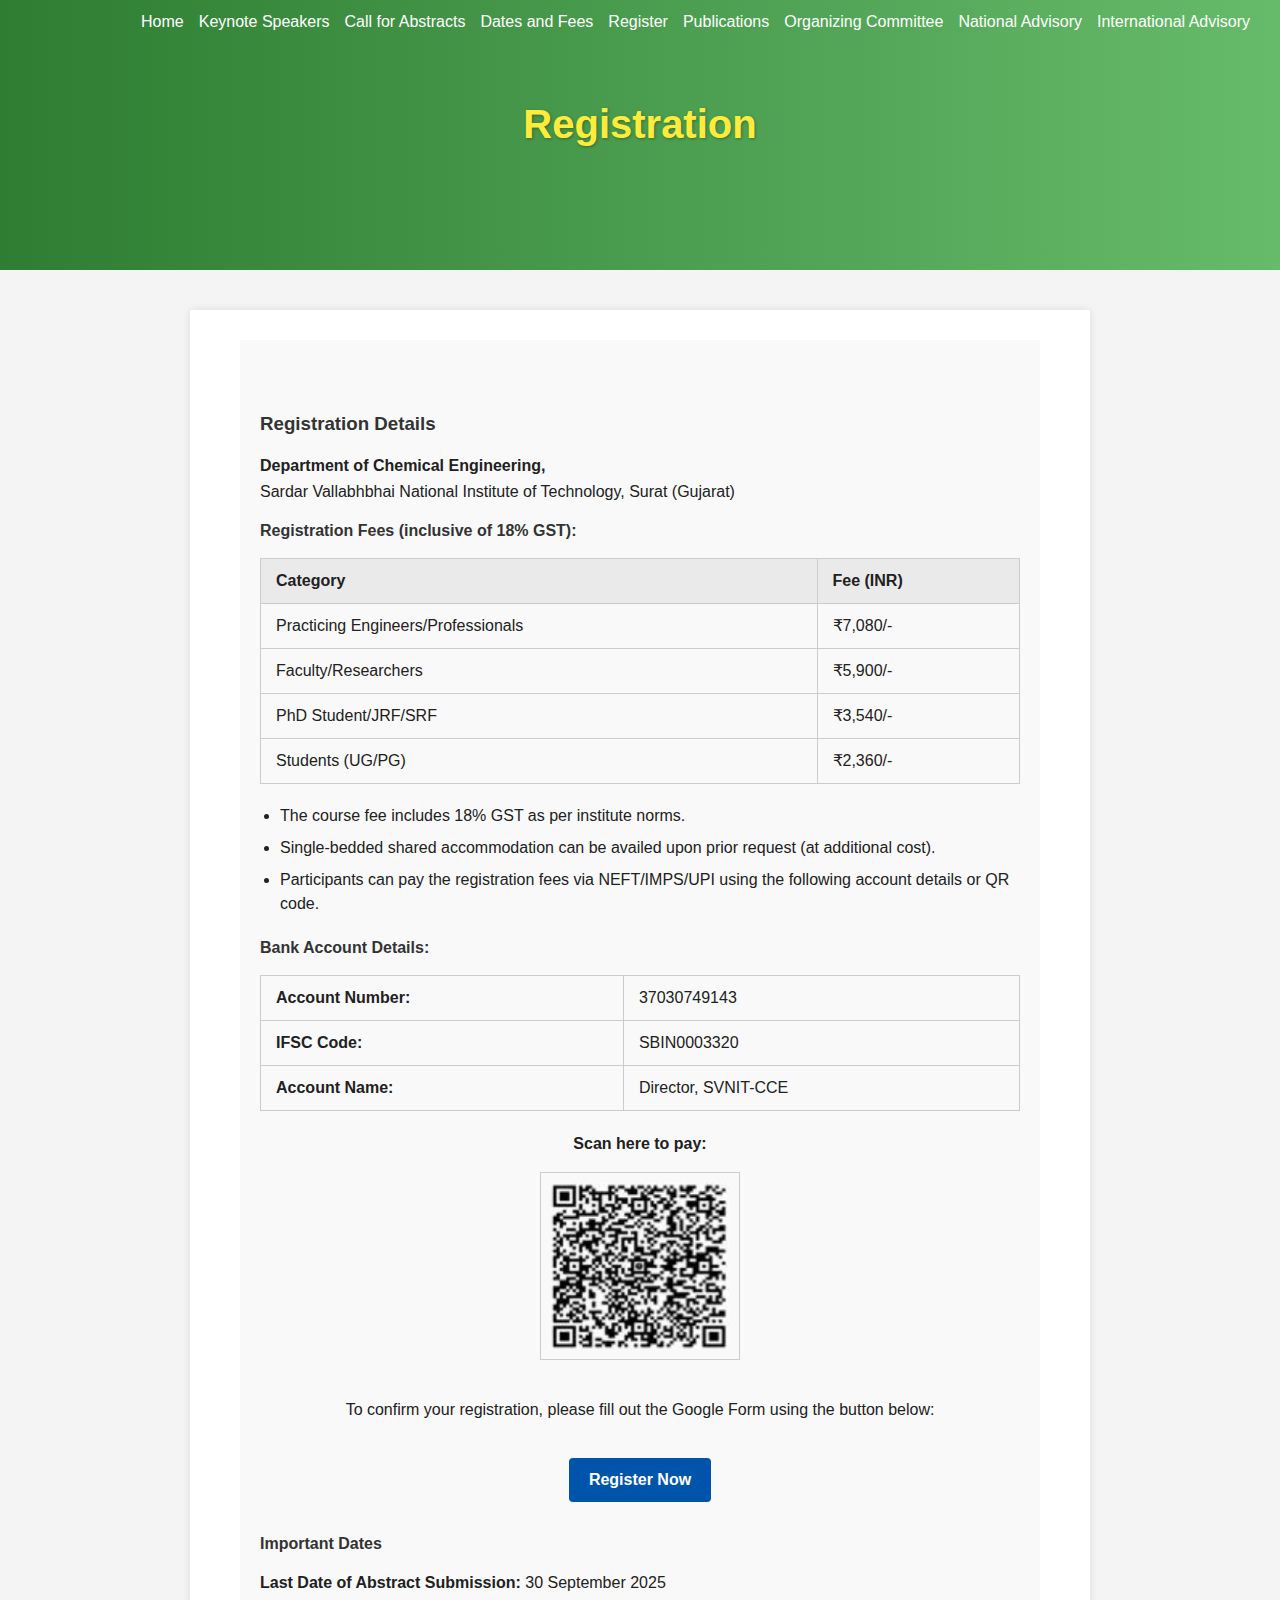
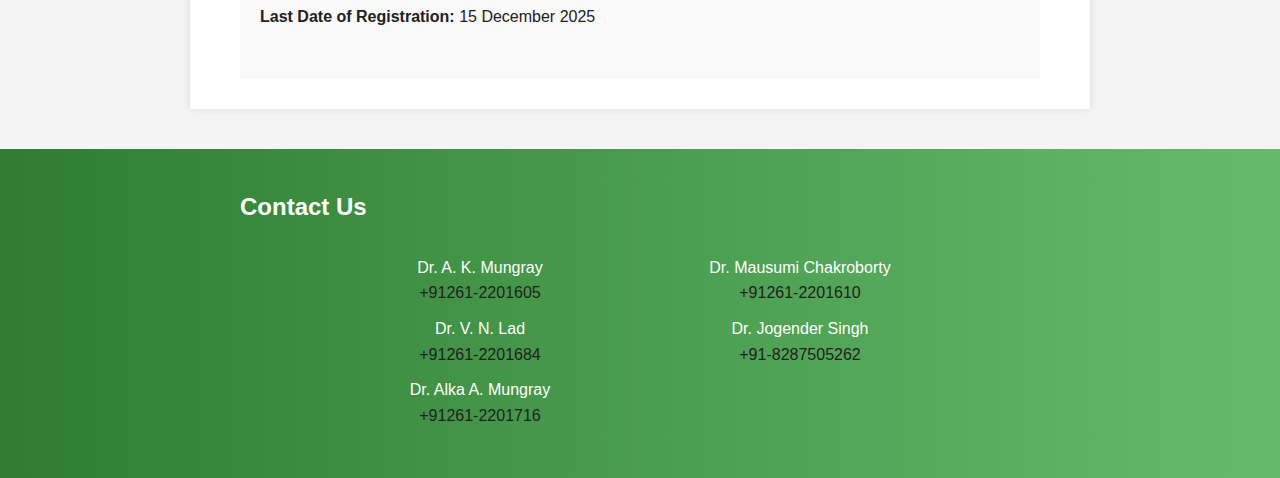
<file: register.html>
<!DOCTYPE html>
<html lang="en">
<head>
  <meta charset="UTF-8" />
  <title>ASREEM - 2021 - Register</title>
  <meta name="viewport" content="width=device-width, initial-scale=1.0" />
  <link rel="stylesheet" href="style.css">
  <style>
    body {
      font-family: 'Roboto', sans-serif;
      background-color: #f4f4f4;
      margin: 0;
      padding: 0;
      color: #212121;
    }

    

    header h2 {
      margin-top: 10px;
      font-weight: 400;
      font-size: 1.4rem;
    }

    main {
      max-width: 900px;
      margin: 40px auto;
      background: #fff;
      padding: 30px;
      box-shadow: 0 0 8px rgba(0,0,0,0.1);
    }

    section h3 {
      color: #103c68;
      margin-top: 30px;
    }

    p {
      font-size: 1rem;
      line-height: 1.6;
      margin: 15px 0;
    }

    .btn {
      display: inline-block;
      margin-top: 20px;
      padding: 12px 24px;
      background-color: #103c68;
      color: #fff;
      text-decoration: none;
      border-radius: 5px;
      font-weight: bold;
    }

    iframe {
      margin-top: 30px;
      width: 100%;
      height: 600px;
      border: none;
    }

    .registration-section {
  padding: 40px 20px;
  background-color: #f9f9f9;
  max-width: 800px;
  margin: auto;
  font-family: Arial, sans-serif;
}

.registration-section h3,
.registration-section h4 {
  color: #333;
  margin-bottom: 15px;
}

.registration-table,
.bank-table {
  width: 100%;
  border-collapse: collapse;
  margin-bottom: 20px;
}

.registration-table th,
.registration-table td,
.bank-table td {
  border: 1px solid #ccc;
  padding: 10px 15px;
  text-align: left;
}

.registration-table th {
  background-color: #eaeaea;
}

.info-points {
  margin-bottom: 20px;
  padding-left: 20px;
}

.info-points li {
  margin-bottom: 8px;
}

.qr-container {
  margin: 20px 0;
  text-align: center;
}

.qr-image {
  max-width: 200px;
  height: auto;
  border: 1px solid #ccc;
  padding: 10px;
}

.form-section {
  text-align: center;
  margin: 30px 0;
}

.btn {
  display: inline-block;
  padding: 10px 20px;
  background-color: #0055aa;
  color: white;
  text-decoration: none;
  border-radius: 4px;
}

.btn:hover {
  background-color: #004080;
}

.important-dates ul {
  list-style: none;
  padding-left: 0;
}

.important-dates li {
  margin-bottom: 10px;
}

    
  </style>
</head>
<body>

  <header>

      <nav class="nav-bar">
        <a href="index.html">Home</a>
        <a href="keynote.html">Keynote Speakers</a>
        <a href="abstracts.html">Call for Abstracts</a>
        <a href="dates_fees.html">Dates and Fees</a>
        <a href="register.html">Register</a>
        <a href="#">Publications</a>
        <a href="organizing.html">Organizing Committee</a>
        <a href="National_Advisory.html">National Advisory</a>
        <a href="international.html">International Advisory</a>
      </nav>

      
      
  
  
    <h1>Registration</h1>
    

  </header>
  <main>
  <section class="registration-section">
    <h3>Registration Details</h3>

    <p><strong>Department of Chemical Engineering,</strong><br>
    Sardar Vallabhbhai National Institute of Technology, Surat (Gujarat)</p>

    <h4>Registration Fees (inclusive of 18% GST):</h4>
    <table class="registration-table">
      <tr>
        <th>Category</th>
        <th>Fee (INR)</th>
      </tr>
      <tr>
        <td>Practicing Engineers/Professionals</td>
        <td>₹7,080/-</td>
      </tr>
      <tr>
        <td>Faculty/Researchers</td>
        <td>₹5,900/-</td>
      </tr>
      <tr>
        <td>PhD Student/JRF/SRF</td>
        <td>₹3,540/-</td>
      </tr>
      <tr>
        <td>Students (UG/PG)</td>
        <td>₹2,360/-</td>
      </tr>
    </table>

    <ul class="info-points">
      <li>The course fee includes 18% GST as per institute norms.</li>
      <li>Single-bedded shared accommodation can be availed upon prior request (at additional cost).</li>
      <li>Participants can pay the registration fees via NEFT/IMPS/UPI using the following account details or QR code.</li>
    </ul>

    <h4>Bank Account Details:</h4>
    <table class="bank-table">
      <tr>
        <td><strong>Account Number:</strong></td>
        <td>37030749143</td>
      </tr>
      <tr>
        <td><strong>IFSC Code:</strong></td>
        <td>SBIN0003320</td>
      </tr>
      <tr>
        <td><strong>Account Name:</strong></td>
        <td>Director, SVNIT-CCE</td>
      </tr>
    </table>

    <div class="qr-container">
      <p><strong>Scan here to pay:</strong></p>
      <img src="qr_code.png" alt="QR Code for Payment" class="qr-image">
    </div>

    <div class="form-section">
      <p>To confirm your registration, please fill out the Google Form using the button below:</p>
      <a class="btn" href="https://forms.gle/rMxZBFtKKkhtywDWA" target="_blank">Register Now</a>
    </div>

    <div class="important-dates">
      <h4>Important Dates</h4>
      <ul>
        <li><strong>Last Date of Abstract Submission:</strong> 30 September 2025</li>
        <li><strong>Last Date of Registration:</strong> 15 December 2025</li>
      </ul>
    </div>
  </section>
</main>


  <footer class="footer">
  <div class="footer-section">
    <h2>Contact Us</h2>
  </div>
  <div class="footer-section-contact-grid">
    <div class="contact-column">
      <p><a href="mailto:akm@ched.svnit.ac.in ">Dr. A. K. Mungray</a><br>+91261-2201605 </p>
      <p><a href="mailto:vnl@ched.svnit.ac.in">Dr. V. N. Lad</a><br>+91261-2201684</p>
      <p><a href="mailto:bag@ched.svnit.ac.in ">Dr. Alka A. Mungray</a><br>+91261-2201716</p>
    </div>
    <div class="contact-column">
      <p><a href="mailto:mch@ched.svnit.ac.in ">Dr. Mausumi Chakroborty</a><br>+91261-2201610</p>
      <p><a href="mailto:jogendersingh@ched.svnit.ac.in ">Dr. Jogender Singh</a><br>+91-8287505262</p>
      <!-- <p><a href="mailto:sneha@example.com">Dr. Sneha Rao</a><br>+91-6789012345</p> -->
    </div>
  </div>
</footer>

</body>
</html>
</file>
<file: style.css>
* {
      margin: 0;
      padding: 0;
      box-sizing: border-box;
      font-family: 'Roboto', sans-serif;
    }

body {
      background-color: #fff;
      color: #212121;
      line-height: 1.5;
    }
header {
  background: linear-gradient(to right, #2e7d32, #66bb6a);
  color: white;
  padding: 10px 20px 30px 20px;
  text-align: center;
  height: 30vh; 
  display: flex;
  flex-direction: column;
}
header h1 {padding: 20px;
      font-size: 40px;
      margin:20px  10px 10px 10px;
      color: #ffeb3b;text-shadow: 1px 1px 3px rgba(0,0,0,0.3)
    }
.nav-bar {
      /* background-color: #002855; */
      display: flex;
      justify-content: end;
      gap: 15px;
      padding: 0px 10px 20px 10px;
    }
.nav-bar a {
    color: white;
    text-decoration: none;
    /* font-weight: bold; */
}

.footer {
  background:linear-gradient(to right, #2e7d32, #66bb6a);
  padding: 40px 20px;
  display: flex;
  flex-direction: column;
  align-items: center;
}

.footer-section {
  width: 100%;
  max-width: 800px; /* Controls the total width of footer content */
  
}

.footer-section h2 {
  text-align: left;
  margin-bottom: 20px;
  font-size: 24px;
  color: #ffffff;
}

.footer-section-contact-grid {
  display: flex;
  justify-content: space-between;
  flex-wrap: wrap;
  gap: 20px;
  text-align: center;
}

.contact-column {
  flex: 1;
  min-width: 300px;
}

.contact-column p {
  margin: 10px 0;
  line-height: 1.6;
}

.contact-column a {
  color: #ffffff;
  text-decoration: none;
}

.contact-column a:hover {
  text-decoration: underline;
}
</file>
